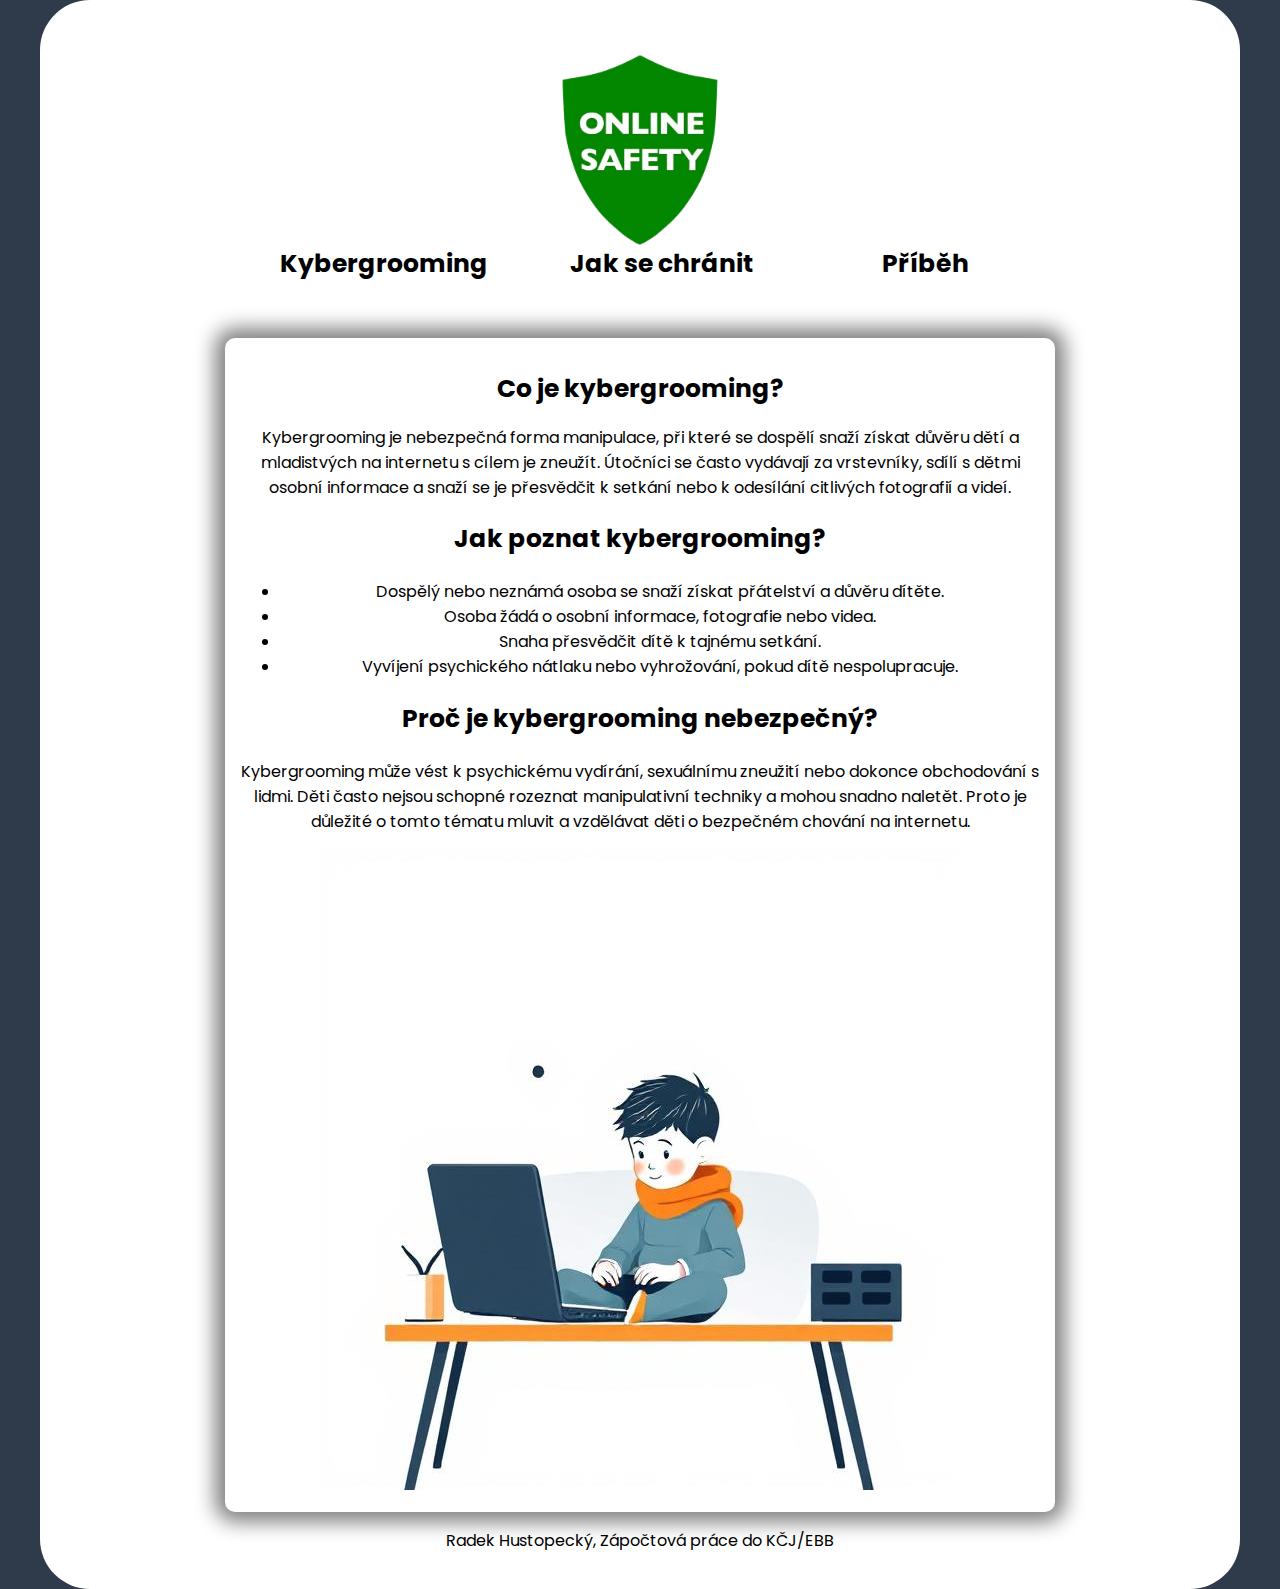
<file: index.html>
<!DOCTYPE html>
<html lang="cs-cz">
<head>
      <meta charset="utf-8"/>
      <title>E Bezpečí</title>
      <link href="style.css" rel="stylesheet" type="text/css" media="screen"/>
      <link rel="preconnect" href="https://fonts.googleapis.com">
      <link rel="preconnect" href="https://fonts.gstatic.com" crossorigin>
      <link href="https://fonts.googleapis.com/css2?family=Bebas+Neue&family=Poppins:ital,wght@1,200&display=swap" rel="stylesheet">
</head>
<body>
    <div class="obalka">
        <header> 
            <div class="logo-container">
                <img src="img/logo.jpg" alt="logo" class="logo"/>
            </div>
        </header> 
        <nav>
            <ul class="nav-links">
                <li><a href="index.html">Kybergrooming</a></li>
                <li><a href="svet.html">Jak se chránit</a></li>
                <li><a href="akce.html">Příběh</a></li>
            </ul>
        </nav>
        <section>
            <h1>Co je kybergrooming?</h1>
            <p>Kybergrooming je nebezpečná forma manipulace, při které se dospělí snaží získat důvěru dětí a mladistvých na internetu s cílem je zneužít. 
              Útočníci se často vydávají za vrstevníky, sdílí s dětmi osobní informace a snaží se je přesvědčit k setkání nebo k odesílání citlivých fotografií a videí.</p>
            <h2>Jak poznat kybergrooming?</h2>
            <ul>
                <li>Dospělý nebo neznámá osoba se snaží získat přátelství a důvěru dítěte.</li>
                <li>Osoba žádá o osobní informace, fotografie nebo videa.</li>
                <li>Snaha přesvědčit dítě k tajnému setkání.</li>
                <li>Vyvíjení psychického nátlaku nebo vyhrožování, pokud dítě nespolupracuje.</li>
                
            </ul>

            <h2>Proč je kybergrooming nebezpečný?</h2>
            <p>Kybergrooming může vést k psychickému vydírání, sexuálnímu zneužití nebo dokonce obchodování s lidmi. 
              Děti často nejsou schopné rozeznat manipulativní techniky a mohou snadno naletět. 
              Proto je důležité o tomto tématu mluvit a vzdělávat děti o bezpečném chování na internetu.</p>
              <img src="img/1.jpeg" alt="obrazek1" class=""/>
            </section>
        
        <footer>
            <p>Radek Hustopecký, Zápočtová práce do KČJ/EBB</p>
        </footer>
    </div>
</body>
</html>
</file>
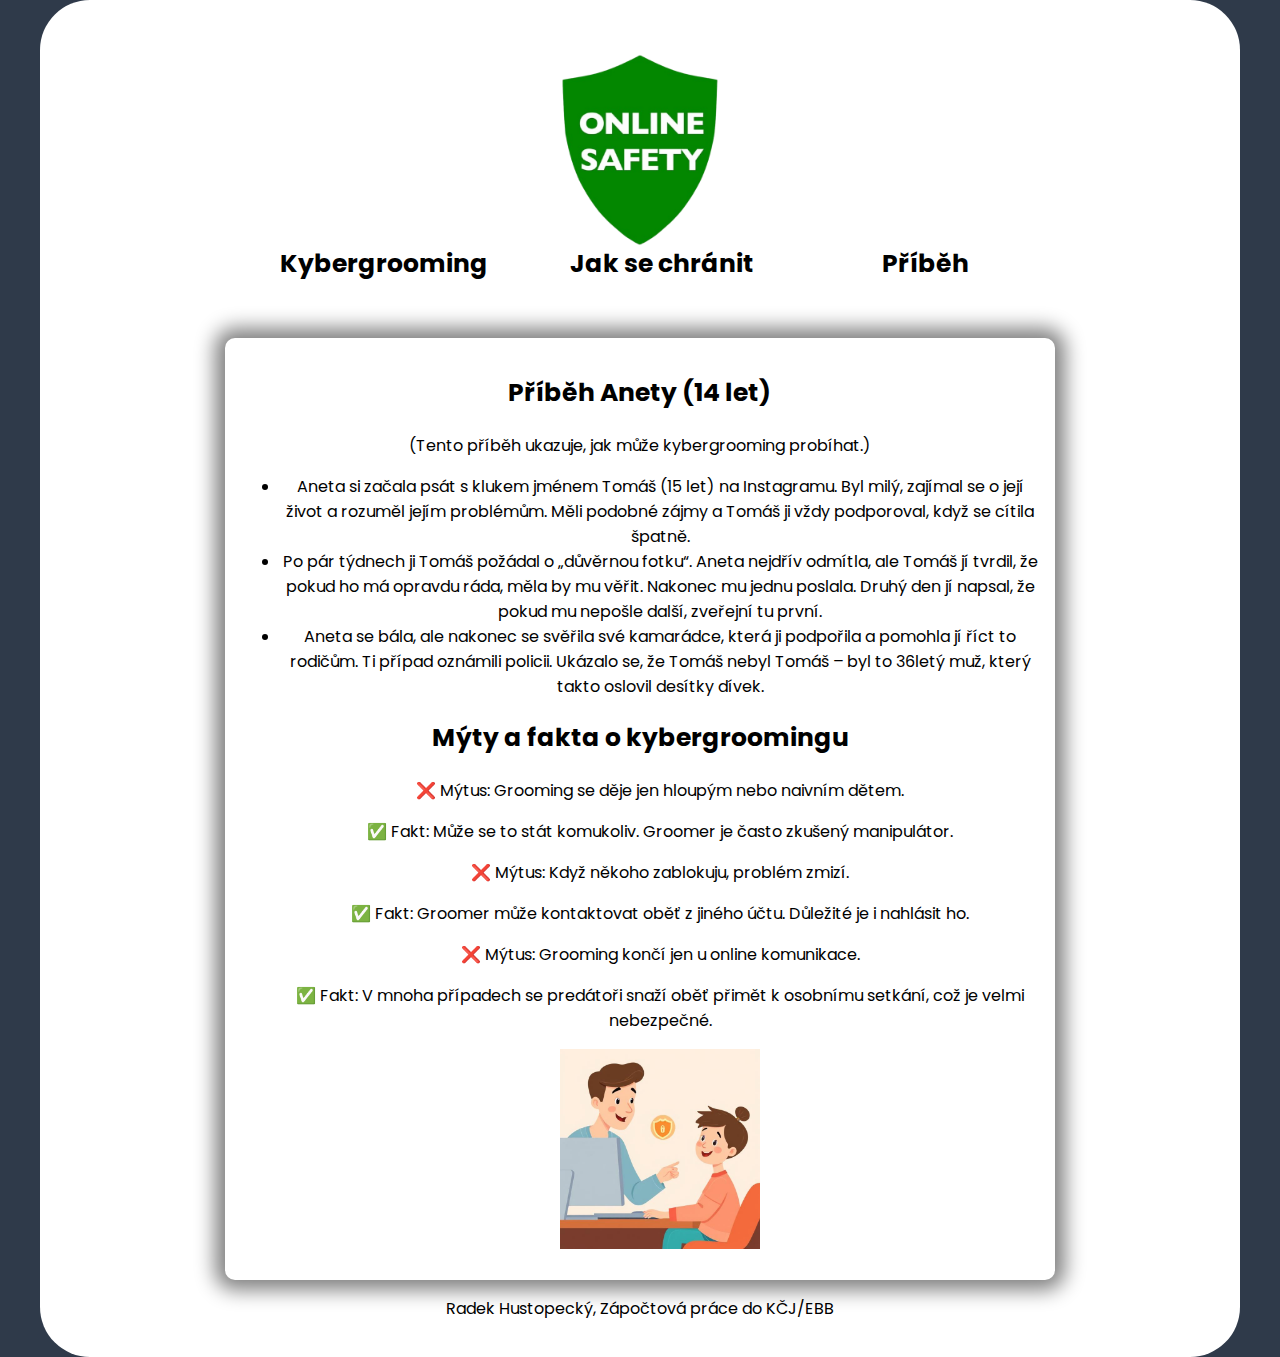
<file: akce.html>
<!DOCTYPE html>
<html lang="cs-cz">
    <head>
      <meta charset="utf-8"/>  
	    <title>Příběh</title>  
      <link href="style.css" rel="stylesheet" type="text/css" media="screen"/>
      <link rel="preconnect" href="https://fonts.googleapis.com">
      <link rel="preconnect" href="https://fonts.gstatic.com" crossorigin>
      <link href="https://fonts.googleapis.com/css2?family=Bebas+Neue&family=Poppins:ital,wght@1,200&display=swap" rel="stylesheet">     
    </head>
    
<body>
 <div class="obalka">  
   <header> 
    <div class="logo-container">
      <img src="img/logo.jpg" alt="logo" class="logo"/> 
    </div>
   </header> 
    <nav>    
    	<ul class="nav-links">
        <li><a href="index.html">Kybergrooming</a></li>
    		<li><a href="svet.html">Jak se chránit</a></li>
        <li><a href="akce.html">Příběh</a></li>  
    	</ul>
     </nav>
   
     <section>
      <h2>Příběh Anety (14 let)</h2>
      <p>(Tento příběh ukazuje, jak může kybergrooming probíhat.)</p>
      <ul>
          <li>Aneta si začala psát s klukem jménem Tomáš (15 let) na Instagramu. Byl milý, zajímal se o její život a rozuměl jejím problémům. Měli podobné zájmy a Tomáš ji vždy podporoval, když se cítila špatně.</li>
          <li>Po pár týdnech ji Tomáš požádal o „důvěrnou fotku“. Aneta nejdřív odmítla, ale Tomáš jí tvrdil, že pokud ho má opravdu ráda, měla by mu věřit. Nakonec mu jednu poslala. Druhý den jí napsal, že pokud mu nepošle další, zveřejní tu první.</li>
          <li>Aneta se bála, ale nakonec se svěřila své kamarádce, která ji podpořila a pomohla jí říct to rodičům. Ti případ oznámili policii. Ukázalo se, že Tomáš nebyl Tomáš – byl to 36letý muž, který takto oslovil desítky dívek.</li>

      </ul>

      <h2>Mýty a fakta o kybergroomingu</h2>
      <ul>
          <p>❌ Mýtus: Grooming se děje jen hloupým nebo naivním dětem.</p>
          <p>✅ Fakt: Může se to stát komukoliv. Groomer je často zkušený manipulátor.</p>
         <p> ❌ Mýtus: Když někoho zablokuju, problém zmizí.</p>
          <p>✅ Fakt: Groomer může kontaktovat oběť z jiného účtu. Důležité je i nahlásit ho.</p>
          <p>❌ Mýtus: Grooming končí jen u online komunikace.</p>
        <p>✅ Fakt: V mnoha případech se predátoři snaží oběť přimět k osobnímu setkání, což je velmi nebezpečné.</p>
        <img src="img/3.jpeg" alt="logo" class="logo"/>
      </ul>
  </section>
  <footer>
    <p>Radek Hustopecký, Zápočtová práce do KČJ/EBB</p>
  </footer>
    </div>
</body>
</html>
</file>
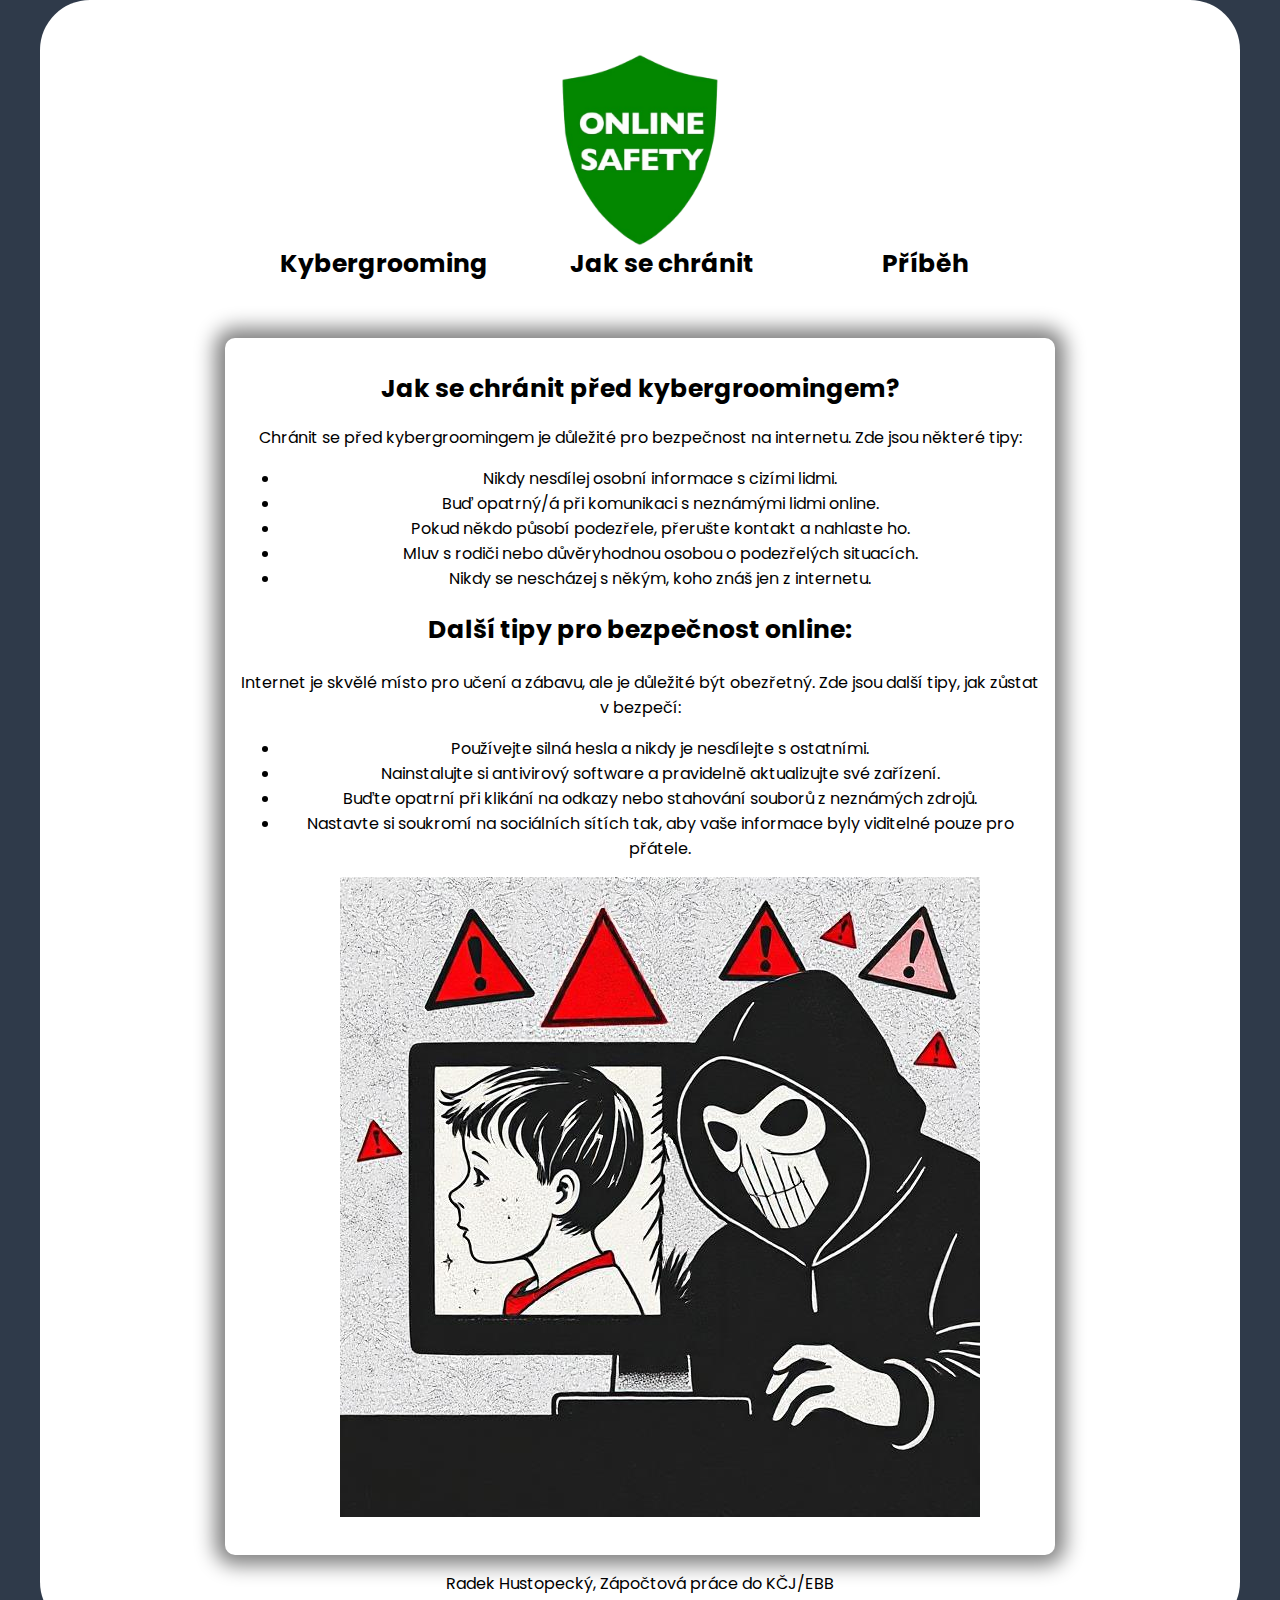
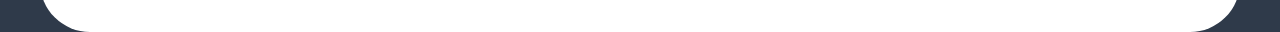
<file: svet.html>
<!DOCTYPE html>
<html lang="cs">
<head>
  <meta charset="utf-8"/>
  <title>E Bezpečí</title>
  <link href="style.css" rel="stylesheet" type="text/css" media="screen"/>
  <link rel="preconnect" href="https://fonts.googleapis.com">
  <link rel="preconnect" href="https://fonts.gstatic.com" crossorigin>
  <link href="https://fonts.googleapis.com/css2?family=Bebas+Neue&family=Poppins:ital,wght@1,200&display=swap" rel="stylesheet">
</head>
<body>
    <div class="obalka">
        <header>
            <div class="logo-container">
                <img src="img/logo.jpg" alt="Online Safety" class="logo"/>
            </div>
        </header>
        <nav>
            <ul class="nav-links">
                <li><a href="index.html">Kybergrooming</a></li>
                <li><a href="svet.html">Jak se chránit</a></li>
                <li><a href="akce.html">Příběh</a></li>
            </ul>
        </nav>
        <section>
            <h1>Jak se chránit před kybergroomingem?</h1>
            <p>Chránit se před kybergroomingem je důležité pro bezpečnost na internetu. Zde jsou některé tipy:</p>
            <ul>
                <li>Nikdy nesdílej osobní informace s cizími lidmi.</li>
                <li>Buď opatrný/á při komunikaci s neznámými lidmi online.</li>
                <li>Pokud někdo působí podezřele, přerušte kontakt a nahlaste ho.</li>
                <li>Mluv s rodiči nebo důvěryhodnou osobou o podezřelých situacích.</li>
                <li>Nikdy se nescházej s někým, koho znáš jen z internetu.</li>
            </ul>

            <h2>Další tipy pro bezpečnost online:</h2>
            <p>Internet je skvělé místo pro učení a zábavu, ale je důležité být obezřetný. Zde jsou další tipy, jak zůstat v bezpečí:</p>
            <ul>
                <li>Používejte silná hesla a nikdy je nesdílejte s ostatními.</li>
                <li>Nainstalujte si antivirový software a pravidelně aktualizujte své zařízení.</li>
                <li>Buďte opatrní při klikání na odkazy nebo stahování souborů z neznámých zdrojů.</li>
                <li>Nastavte si soukromí na sociálních sítích tak, aby vaše informace byly viditelné pouze pro přátele.</li>
                <p></p>
                <img src="img/2.jpeg" alt="obrazek2" class=""/>
            </ul>
        </section>
        <footer>
            <p>Radek Hustopecký, Zápočtová práce do KČJ/EBB</p>
        </footer>
    </div>
</body>
</html>
</file>
<file: style.css>
body{
    background-color:rgb(47, 58, 74);
    margin: 0;
    padding: 0;
    font-family: 'Bebas Neue', cursive;
    font-family: 'Poppins', sans-serif; ;
}
.logo2{
   margin-left: 50px;
}
.obalka{
   background-color: white;
   width: 1200px;
   margin:0 auto;
   padding-top: 50px;
   border-radius: 50px 50px 50px 50px;
}
h2,h1{
    color: black;
    font-size: 25px;
}
p{
    color: black
}
nav{
    text-align: center;   
}
nav ul {
    list-style-type: none;
    display: flex;
    justify-content: center; /* Zarovná odkazy na střed */
    padding: 0;
    width: 800px; /* Stejná šířka jako sekce */
    margin: 0 auto; /* Vycentrování */
}
nav ul li{
    display: inline;
    margin-right: 10px;
    position: relative;
    top:-55px;
    flex: 1; /* Každý odkaz zabere stejné místo */
    text-align: center;
}
nav ul li a{
    color: black;
    display: inline-block;
    font-size: 25px;
    text-decoration: none;
    width: 130px;
    text-align: center;
}
nav ul li a:hover{
    color: rgb(250, 177, 43);
}
.svet{
    display: grid;
    grid-template-columns: repeat(2,1fr);
}
section{
    text-align: center;
    width: 800px;
    margin-left: 225px;
    justify-content: space-between;
    box-shadow: 0px 0px 20px 10px gray;
    border-radius: 10px;
    margin: 0 auto;
    padding: 15px;
}
.obr{
    padding-top: 10px;
    width: 400px;
}
.foto{
    display: grid;
    grid-template-columns:repeat(2,1fr);
    grid-template-rows: repeat(4,50vh);
   
    margin-left: 200px;
    padding-top: 20px;
}
.foto img{
    box-sizing: border-box;
}
.foto p{
    padding-right: 20px;
    margin-right: 50px;
}
.svet{
    display: grid;
    grid-template-columns: repeat(2,1fr);
    margin-left: 200px;
    padding-top: 20px;
}
.petrklic{
    display: grid;
    grid-template-columns: repeat(2,1fr);
    grid-gap: 50px;
}
.bebe{
    padding-top: 40px;
    padding-right: 50px;
    display: grid;
    grid-template-columns: repeat(2,1fr);
    grid-template-rows: repeat(4,20vh);
    grid-gap: 40px;
}
.obrazky{
    width: 300px;
}
footer{
    padding-bottom: 20px;
    text-align: center;
    clear: both;
}
.logo-container {
    text-align: center;
    margin-bottom: 50px; /* Větší mezera pod logem */
}

.logo {
    max-width: 200px;
    display: block;
    margin: 0 auto;
}

.nav-links {
    display: flex;
    justify-content: center;
    gap: 70px; /* Mezera mezi odkazy */
    list-style-type: none;
    padding: 0;
    margin-top: 25px; /* Posune odkazy dolů */
    flex-wrap: nowrap; /* Zabrání zalamování na nový řádek */
    white-space: nowrap; /* Zabrání dělení textu na více řádků */
}


.nav-links li {
    display: inline-block;
}

.nav-links a {
    color: black;
    font-size: 25px;
    text-decoration: none;
    font-weight: bold;
    transition: color 0.3s ease;
}

.nav-links a:hover {
    color: rgb(250, 177, 43);
}
</file>
